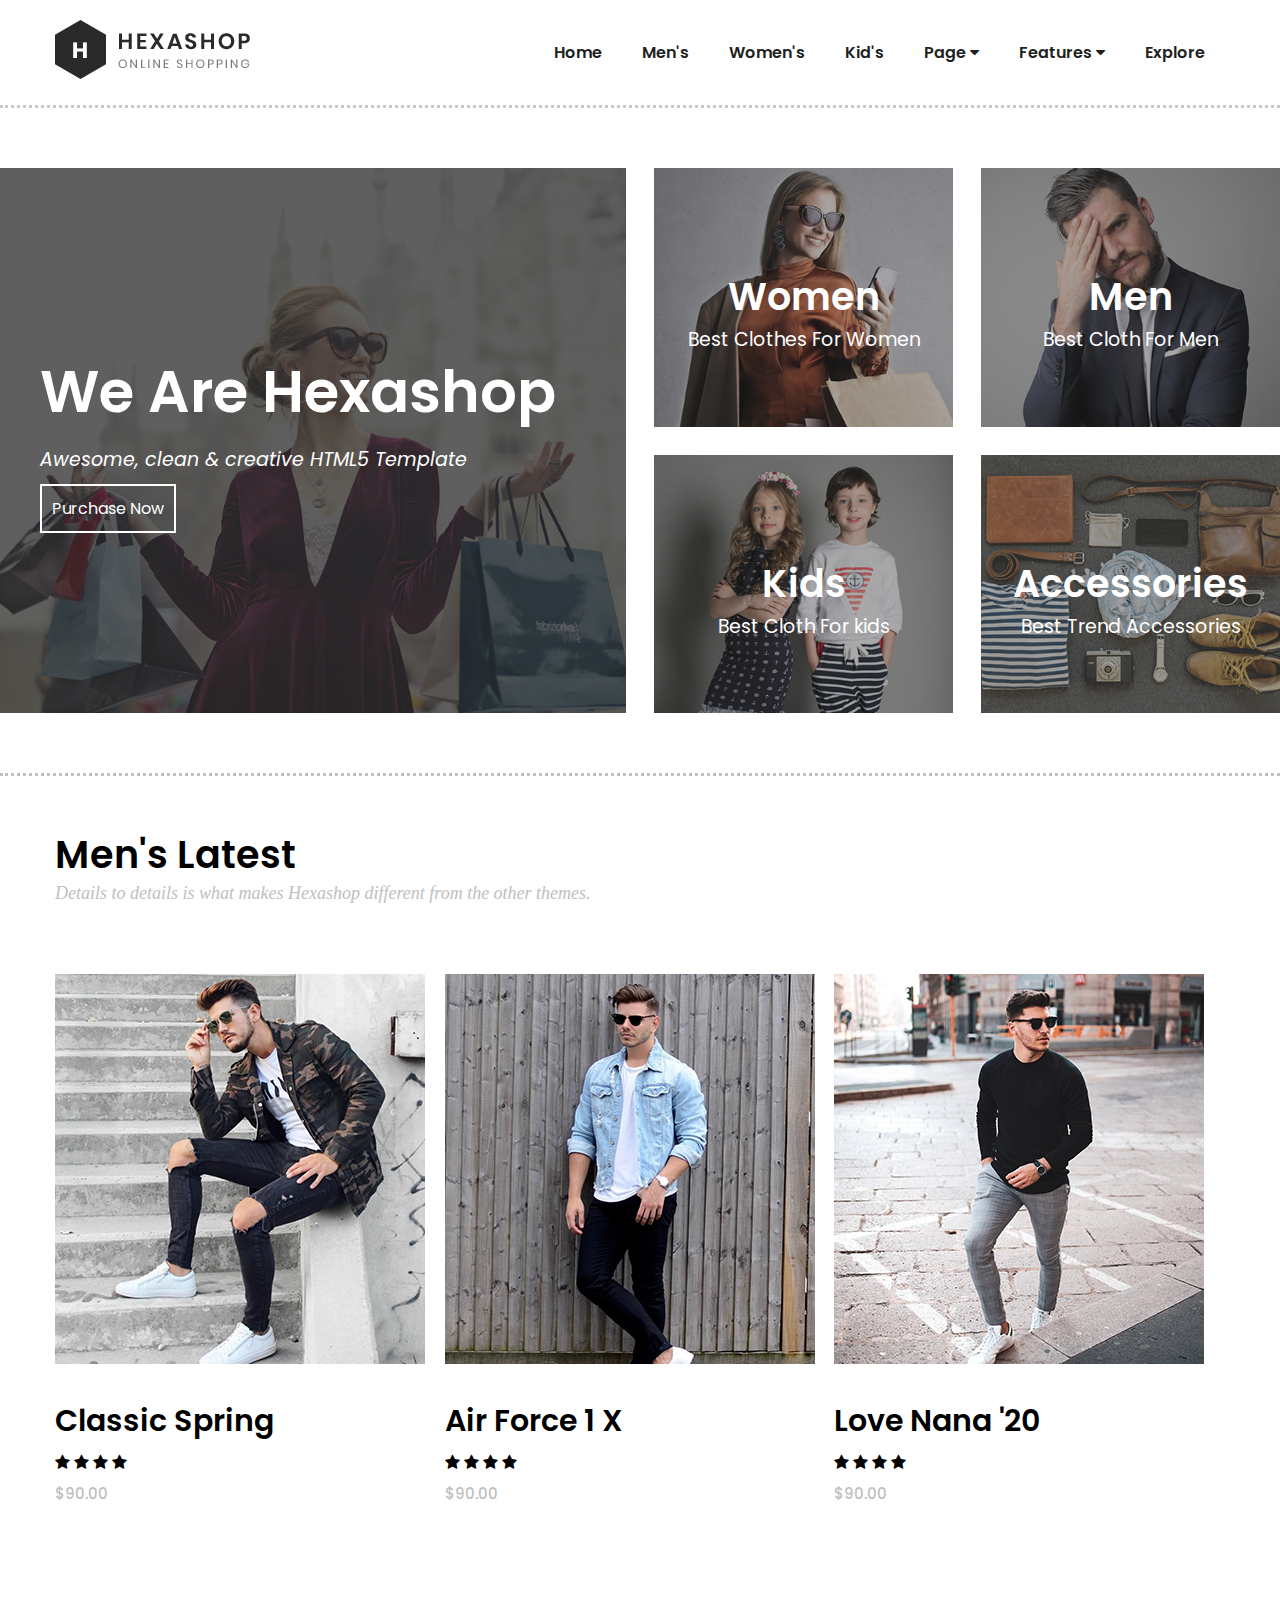
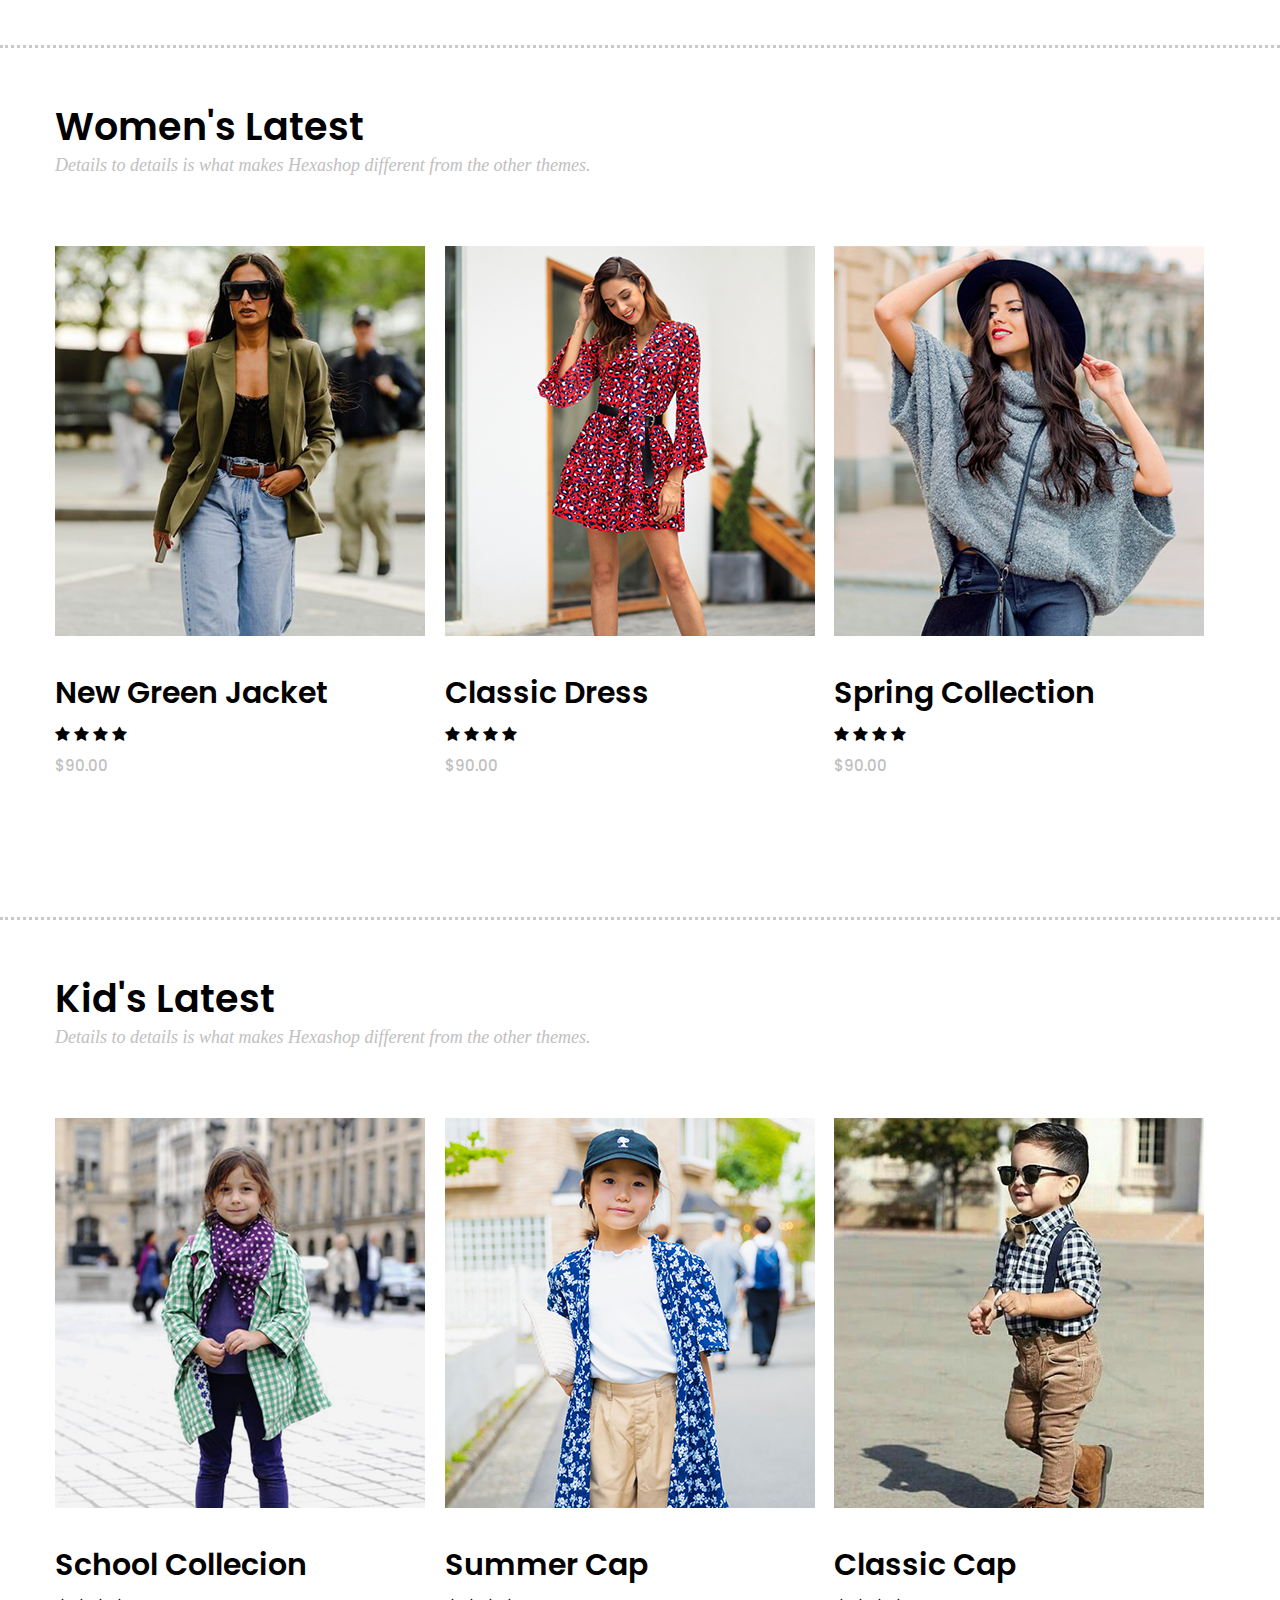
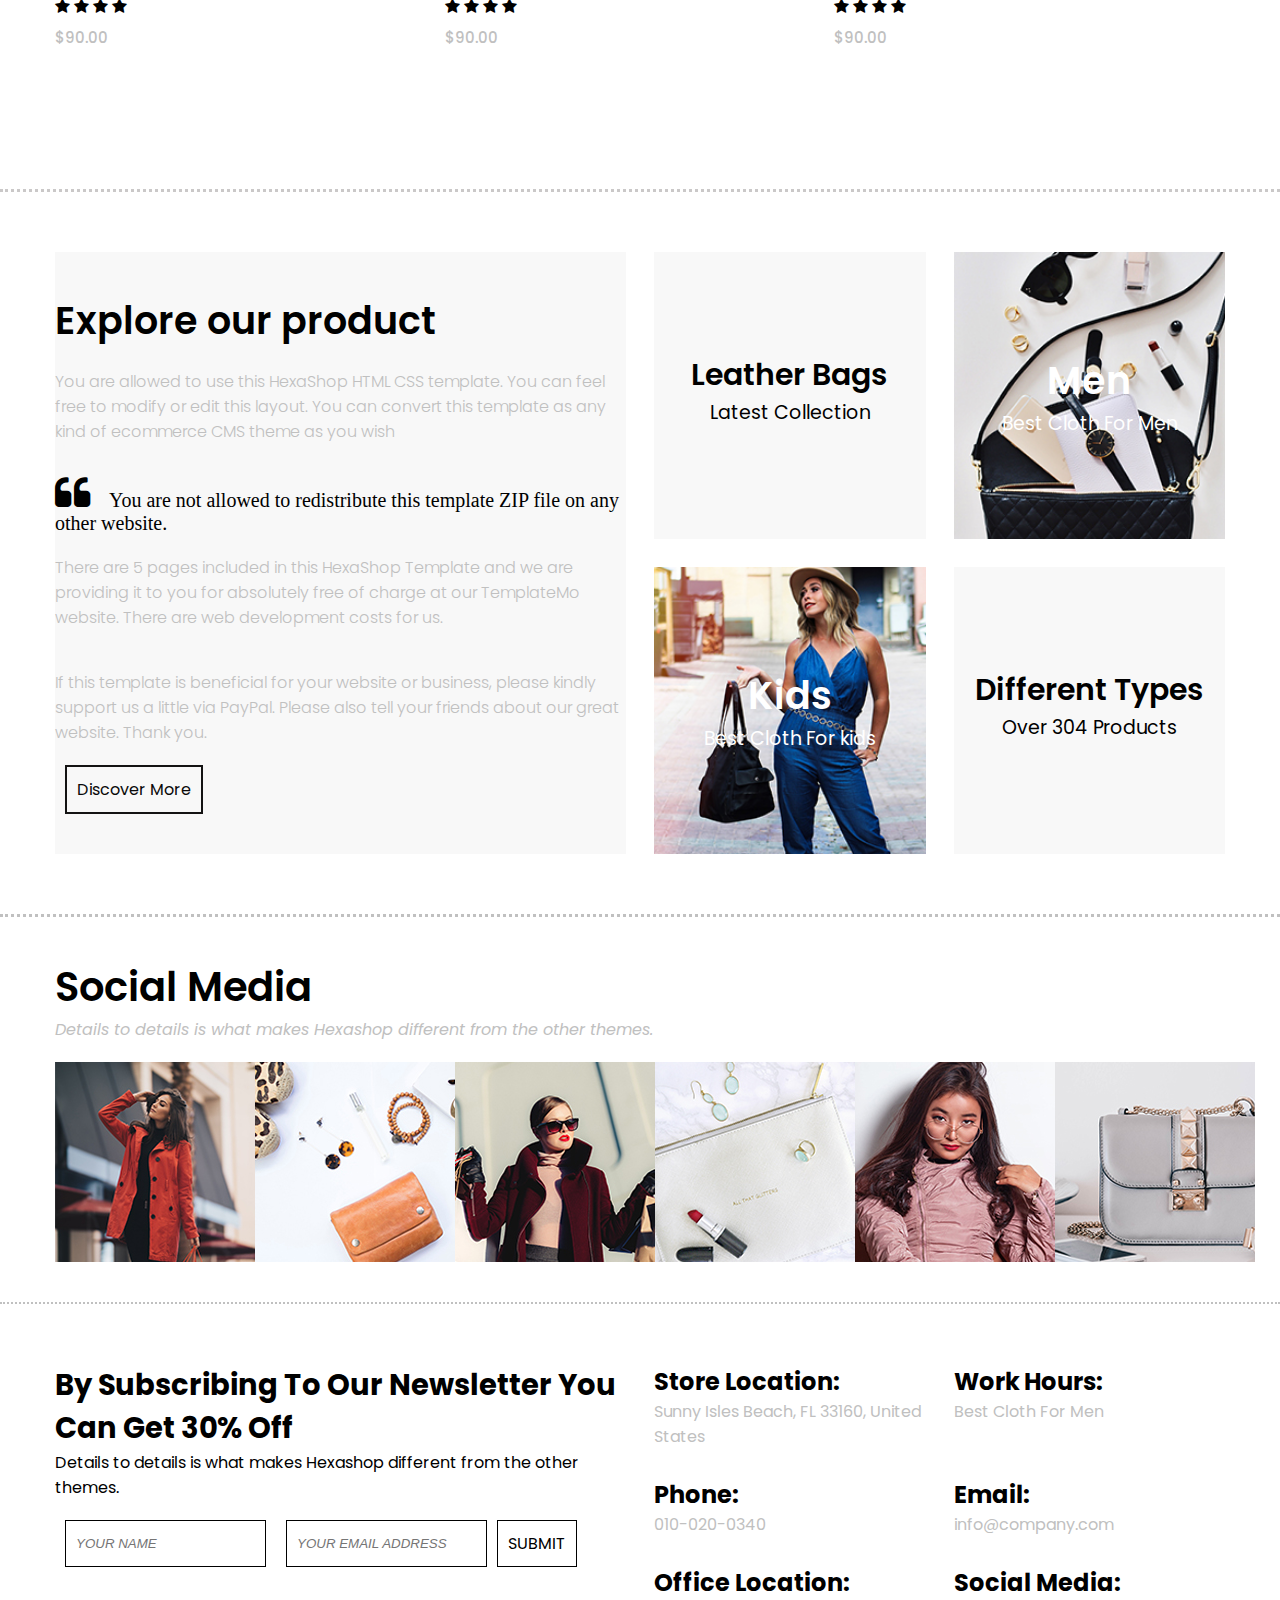
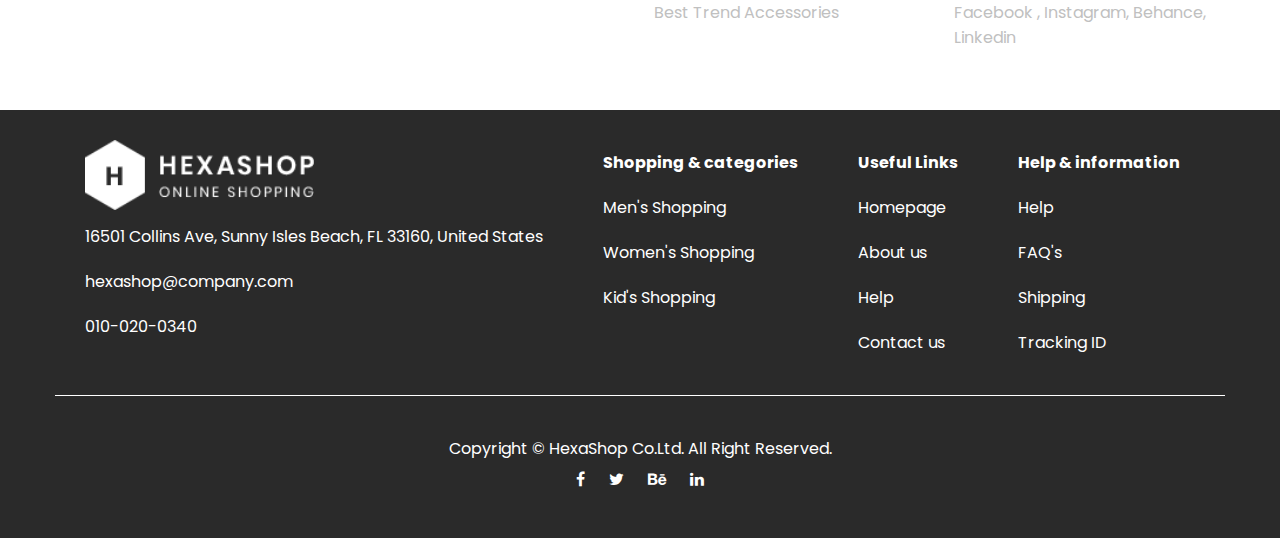
<file: index.html>
<!DOCTYPE html>
<html lang="en">
<head>
    <meta charset="UTF-8">
    <meta http-equiv="X-UA-Compatible" content="IE=edge">
    <meta name="viewport" content="width=device-width, initial-scale=1.0">
    <link rel="stylesheet" href="https://cdnjs.cloudflare.com/ajax/libs/font-awesome/4.7.0/css/font-awesome.min.css">
    <link rel="stylesheet" href="./CSS/style.css">
    <link rel="preconnect" href="https://fonts.googleapis.com" />
    <link rel="preconnect" href="https://fonts.gstatic.com" crossorigin />
    <link
      href="https://fonts.googleapis.com/css2?family=Poppins:wght@400;500;600&display=swap"
      rel="stylesheet"
    />
    <title>Hexashop</title>
</head>
<body>
    <header>
        <section class="header-section">
            <div class="container">
                <div class="nav-bar">
                    <div class="logo">
                        <img src="./images/logo.png" alt="logo">
                    </div>
                    <div class="navMenu">
                        <ul class="nav-ul" id="nav-ul">
                            <li class="nav-items"><a class="nav-links" href="#">Home</a></li>
                            <li class="nav-items"><a class="nav-links" href="#">Men's</a></li>
                            <li class="nav-items"><a class="nav-links" href="#">Women's</a></li>
                            <li class="nav-items"><a href="#">Kid's</a></li>
                            <li class="submenu nav-items"><a href="#">Page  <i class="fa fa-caret-down"></i></a>
                                <!-- <ul>
                                    <li><a href="#">About Us</a></li>
                                    <li><a href="#">Products</a></li>
                                    <li><a href="#">Single Product</a></li>
                                    <li><a href="#">Contact Us</a></li>
                                </ul> -->
                            </li>
                            <li class="submenu nav-items"><a class="nav-links" href="#">Features  <i class="fa fa-caret-down"></i></a>
                                <!-- <ul>
                                    <li><a href="#">Feature 1</a></li>
                                    <li><a href="#">Feature 2</a></li>
                                    <li><a href="#">Feature 3</a></li>
                                    <li><a href="#">Feature 4</a></li>
                                </ul> -->
                            </li>
                            <li class="nav-items"><a class="nav-links" href="#">Explore</a></li>
                        </ul>
                        <div class="hamburger" id="hamburger">
                                <i class="fa fa-bars"></i>
                        </div>
                    </div>
                </div>
            </div>
        </section>
    </header>
    <section class="category-section">
        <div class="category">
                
                    <div class="product-text1 Image1">
                        <h2>We Are Hexashop</h2>
                        <p>Awesome, clean & creative HTML5 Template</p>
                        <div class="btn">
                            <a href="#">Purchase Now</a>
                        </div>
                    </div>
                    <div class="product-text Image2 ">
                        <h2>Women</h2>
                        <p>Best Clothes For Women</p>
        
                    </div>
                    <div class="product-text Image3">
                        <h2>Men</h2>
                        <p>Best Cloth For Men</p>
                    </div>
                    <div class="product-text Image4">
                        <h2>Kids</h2>
                        <p>Best Cloth For kids</p>
                    </div>
                    <div class="product-text Image5">
                        <h2>Accessories</h2>
                        <p>Best Trend Accessories</p>
                    </div>
            
                <!-- <div class="item items6">Sixth</div> -->
            </div>
    </section>
    <section class="mens-section">
            <div class="container">
                <div class="items-wrapper">
                    <h1>Men's Latest</h1>
                    <span>Details to details is what makes Hexashop different from the other themes.</span>
                    <div class="items-container">
                        <div class="items-details">
                            <img src="images/men-01.jpg" alt="men 1 ">
                            <div class="items-name">
                                
                                <h2>Classic Spring</h2>
                                <i class="fa fa-star"></i>
                                <i class="fa fa-star"></i>
                                <i class="fa fa-star"></i>
                                <i class="fa fa-star"></i><br>
                                <p>$90.00</p>
                            
                            </div>
                        </div>
                        <div class="items-details">
                            <img src="images/men-02.jpg" alt="men 1 ">
                            <div class="items-name">
                                
                                <h2>Air Force 1 X</h2>
                                <i class="fa fa-star"></i>
                                <i class="fa fa-star"></i>
                                <i class="fa fa-star"></i>
                                <i class="fa fa-star"></i><br>
                                <p>$90.00</p>
                            
                            </div>
                        </div>
                        <div class="items-details">
                            <img src="images/men-03.jpg" alt="men 1 ">
                            <div class="items-name">
                                
                                <h2>Love Nana '20</h2>
                                <i class="fa fa-star"></i>
                                <i class="fa fa-star"></i>
                                <i class="fa fa-star"></i>
                                <i class="fa fa-star"></i><br>
                                <p>$90.00</p>
                            
                            </div>
                        </div>
                    </div>
                </div>

            </div>
    </section>
    <section class="womens-section">
            <div class="container">
                <div class="items-wrapper">
                    <h1>Women's Latest</h1>
                    <span>Details to details is what makes Hexashop different from the other themes.</span>
                    <div class="items-container">
                        <div class="items-details">
                            <img src="images/women-01.jpg" alt="men 1 ">
                            <div class="items-name">
                                
                                <h2>New Green Jacket</h2>
                                <i class="fa fa-star"></i>
                                <i class="fa fa-star"></i>
                                <i class="fa fa-star"></i>
                                <i class="fa fa-star"></i><br>
                                <p>$90.00</p>
                            
                            </div>
                        </div>
                        <div class="items-details">
                            <img src="images/women-02.jpg" alt="men 1 ">
                            <div class="items-name">
                                
                                <h2>Classic Dress</h2>
                                <i class="fa fa-star"></i>
                                <i class="fa fa-star"></i>
                                <i class="fa fa-star"></i>
                                <i class="fa fa-star"></i><br>
                                <p>$90.00</p>
                            
                            </div>
                        </div>
                        <div class="items-details">
                            <img src="images/women-03.jpg" alt="men 1 ">
                            <div class="items-name">
                                
                                <h2>Spring Collection</h2>
                                <i class="fa fa-star"></i>
                                <i class="fa fa-star"></i>
                                <i class="fa fa-star"></i>
                                <i class="fa fa-star"></i><br>
                                <p>$90.00</p>
                            
                            </div>
                        </div>
                    </div>
                </div>

            </div>
    </section>
    <section class="kids-section">
            <div class="container">
                <div class="items-wrapper">
                    <h1>Kid's Latest</h1>
                    <span>Details to details is what makes Hexashop different from the other themes.</span>
                    <div class="items-container">
                        <div class="items-details">
                            <img src="images/kid-01.jpg" alt="men 1 ">
                            <div class="items-name">
                                
                                <h2>School Collecion</h2>
                                <i class="fa fa-star"></i>
                                <i class="fa fa-star"></i>
                                <i class="fa fa-star"></i>
                                <i class="fa fa-star"></i><br>
                                <p>$90.00</p>
                            
                            </div>
                        </div>
                        <div class="items-details">
                            <img src="images/kid-02.jpg" alt="men 1 ">
                            <div class="items-name">
                                
                                <h2>Summer Cap</h2>
                                <i class="fa fa-star"></i>
                                <i class="fa fa-star"></i>
                                <i class="fa fa-star"></i>
                                <i class="fa fa-star"></i><br>
                                <p>$90.00</p>
                            
                            </div>
                        </div>
                        <div class="items-details">
                            <img src="images/kid-03.jpg" alt="men 1 ">
                            <div class="items-name">
                                
                                <h2>Classic Cap</h2>
                                <i class="fa fa-star"></i>
                                <i class="fa fa-star"></i>
                                <i class="fa fa-star"></i>
                                <i class="fa fa-star"></i><br>
                                <p>$90.00</p>
                            
                            </div>
                        </div>
                    </div>
                </div>

            </div>
    </section>

    <section class="product-section">
        <div class="container">
         <div class="category">
             
                    <div class="product-text2 product1">
                        <h4>Explore our product</h4>
                        <p>You are allowed to use this HexaShop HTML CSS template. You can feel free to modify or edit this layout. You can convert this template as any kind of ecommerce CMS theme as you wish</p>
                        <i class="fa fa-quote-left"></i>
                        <span> You are not allowed to redistribute this template ZIP file on any other website.</span>
                        <p>There are 5 pages included in this HexaShop Template and we are providing it to you for absolutely free of charge at our TemplateMo website. There are web development costs for us.</p>
                        <p>If this template is beneficial for your website or business, please kindly support us a little via PayPal. Please also tell your friends about our great website. Thank you.</p>
                        <div class="btn btn-1">
                            <a href="#">Discover More</a>
                        </div>
                    </div>
                    <div class="product-text product-color product2 ">
                        <h2>Leather Bags</h2>
                        <p>Latest Collection</p>
        
                    </div>
                    <div class="product-text product3">
                        <h2>Men</h2>
                        <p>Best Cloth For Men</p>
                    </div>
                    <div class="product-text product4">
                        <h2>Kids</h2>
                        <p>Best Cloth For kids</p>
                    </div>
                    <div class="product-text product-color product5">
                        <h2>Different Types</h2>
                        <p>Over 304 Products</p>
                    </div>
            
                <!-- <div class="item items6">Sixth</div> -->
            </div>
        </div>
    </section>
    <section class="social-media-section">
        <div class="container">
            <div class="social-media">
                <h2>Social Media</h2>
                <p>Details to details is what makes Hexashop different from the other themes.</p>
                <div class="social-image">
                    <img src="./images/instagram-01.jpg" alt="">
                    <img src="./images/instagram-02.jpg" alt="">
                    <img src="./images/instagram-03.jpg" alt="">
                    <img src="./images/instagram-04.jpg" alt="">
                    <img src="./images/instagram-05.jpg" alt="">
                    <img src="./images/instagram-06.jpg" alt="">
                </div>
            </div>
        </div>
    </section>
    <section class="subscribe-section">
        <div class="container">
        <div class="subscribe ">
            
                    <div class="product-text3 items1">
                        <h4>By Subscribing To Our Newsletter You Can Get 30% Off</h4>
                        <p>Details to details is what makes Hexashop different from the other themes.</p>
                        <div class="btns">
                            <input type="text" name="" id="" placeholder="Your Name">
                            <input type="text" name="" id="" placeholder="Your Email Address">
                            <a href="#">SUBMIT</a>
                        </div>
                    </div>
                    <div class="product-wrappe  items2 ">
                        <h2>Store Location:</h2>
                        <p>Sunny Isles Beach, FL 33160, United States</p>
        
                    </div>
                    <div class="product-wrappe items3">
                        <h2>Work Hours:</h2>
                        <p>Best Cloth For Men</p>
                    </div>
                    <div class="product-wrappe  items4">
                        <h2>Phone:</h2>
                        <p>010-020-0340</p>
                    </div>
                    <div class="product-wrappe  items5">
                        <h2>Email:</h2>
                        <p>info@company.com</p>
                    </div>
                    <div class="product-wrappe  items6">
                        <h2>Office Location:</h2>
                        <p>Best Trend Accessories</p>
                    </div>
                    <div class="product-wrappe  items7">
                        <h2>Social Media:</h2>
                        <p> <a href="#">Facebook</a> , <a href="#">Instagram</a>, <a href="#">Behance</a>, <a href="#">Linkedin</a></p>
                    </div>
            
                <!-- <div class="item items6">Sixth</div> -->
            </div>
        </div>
    </section>
    <footer>
        <section class="footer-sec">
            <div class="container">
                <div class="footer-wrappe">
                    <div class="footer-content">
                        <img src="./images/white-logo.png" alt="logo">
                        <li><a href="#">16501 Collins Ave, Sunny Isles Beach, FL 33160, United States</a></li>
                        <li><a href="#">hexashop@company.com</a></li>
                        <li><a href="#">010-020-0340</a></li>
                    </div>
                    <div class="footer-content">
                        <h4>Shopping & categories</h4>
                        <li><a href="#">Men's Shopping</a></li>
                        <li><a href="#">Women's Shopping </a></li>
                        <li><a href="#">Kid's Shopping</a></li>
                    </div>
                    <div class="footer-content">
                        <h4>Useful Links</h4>
                        <li><a href="#">Homepage</a></li>
                        <li><a href="#">About us </a></li>
                        <li><a href="#">Help</a></li>
                        <li><a href="#">Contact us</a></li>
                    </div>
                    <div class="footer-content">
                        <h4>Help & information</h4>
                        <li><a href="#">Help</a></li>
                        <li><a href="#">FAQ's</a></li>
                        <li><a href="#">Shipping</a></li>
                        <li><a href="#">Tracking ID</a></li>
                    </div>
            </div>
            <div class="copyright">
                <p>Copyright &#169 HexaShop Co.Ltd. All Right Reserved.</p>
               <i class="fa fa-facebook"><a href="#"></a></i>
               <i class="fa fa-twitter"><a href="#"></a></i>
               <i class="fa fa-behance"><a href="#"></a></i>
               <i class="fa fa-linkedin"><a href="#"></a></i>

            </div>
            </div>
        </section>
    </footer>
    <script src="script.js"></script>
</body>
</html>
</file>
<file: CSS/style.css>
* {
  margin: 0;
  padding: 0;
}
img {
  width: 100%;
}
a,
h1,
h2,
h3,
h4,
p {
  font-family: "Poppins", sans-serif;
}
.header-section {
  border-bottom: 3px dotted rgb(202, 200, 200);
  /* background-color: aqua; */
}
.container {
  max-width: 1170px;
  margin: 0 auto;
}
.nav-bar {
  margin: 20px 0;
  display: flex;

  justify-content: space-between;
}
.navMenu ul {
  padding: 20px 0;
  display: flex;
}
.navMenu li {
  list-style: none;
}
.navMenu a {
  font-weight: 600;
  /* font-size: 0px; */
  padding: 20px;
  color: rgb(34, 31, 31);
  text-decoration: none;
}
.hamburger {
  display: none;
  cursor: pointer;
  font-size: 40px;
  font-weight: 600;
}
/* Catagory Section */
.category-section {
  /* background-color: aqua; */
  border-bottom: 3px dotted silver;
}
.category {
  width: 100%;
  display: grid;
  grid-template-columns: repeat(4, 1fr);
  grid-gap: 28px;
  /* height: 100vh; */
  /* height: 130vh; */
  grid-template-areas:
    "photoone photoone  phototwo photothree"
    "photoone photoone  photofour photofive";
  margin: 60px 0;
}

.Image1 {
  grid-area: photoone;
  background-image: url(../images/left-banner-image.jpg);
  /* background-color: rgb(129, 146, 146); */
}
.Image2 {
  grid-area: phototwo;
  background-image: url(../images/baner-right-image-01.jpg);
  /* background-color: blue; */
  background-color: rgb(129, 146, 146);
}
.Image3 {
  grid-area: photothree;
  background-image: url(../images/baner-right-image-02.jpg);
  /* background-color: blueviolet; */
  background-size: cover;
}
.Image4 {
  grid-area: photofour;
  background-image: url(../images/baner-right-image-03.jpg);
  background-size: cover;
}
.Image5 {
  grid-area: photofive;
  background-image: url(../images/baner-right-image-04.jpg);
}
.Image1,
.Image2,
.Image3,
.Image4,
.Image5 {
  background-size: cover;
  background-position: center;
  background-repeat: no-repeat;
}

.product-text1 {
  color: #fff;
  padding: 180px 40px;
  /* padding-top: 180px; */
}
.product-text1 h2 {
  font-size: 58px;
  font-weight: 600;
}
.product-text1 p {
  padding: 10px 0;
  font-size: 19px;
  font-weight: 400;
  font-style: italic;
}
.product-text1 a {
  display: inline-block;
  text-decoration: none;
  border: 2px solid #fff;
  padding: 10px;
  color: #fff;
}
.product-text {
  color: #fff;
  padding: 100px 0 0 0;
  text-align: center;
}
.product-text h2 {
  font-size: 38px;
  font-weight: 600;
}
.product-text p {
  font-size: 19px;
  font-weight: 400;
}

/* Mens-section */
.mens-section {
  border-bottom: 3px dotted rgb(202, 200, 200);
  /* background-color: aqua; */
}
.items-wrapper {
  padding: 50px 0;
}
.items-wrapper h1 {
  font-size: 38px;
  font-weight: 600;
}
.items-wrapper span {
  font-size: 18px;
  font-weight: 400;
  font-style: italic;
  color: silver;
}
.items-container {
  display: flex;
  /* justify-content: center; */
}
.items-details {
  padding: 70px 0;
  width: 33.3%;
}
.items-details img {
  padding: 0 auto;
  width: 95%;
}
.items-name {
  padding: 20px 0;
}
.items-name h2 {
  padding: 10px 0;
  font-size: 30px;
  font-weight: 600;
}
.items-name p {
  padding-top: 10px;
  font-size: 15px;
  font-weight: 500;
  color: silver;
}

/* Womens section */

.womens-section {
  border-bottom: 3px dotted rgb(202, 200, 200);
}

/* Kid's Section */
.kids-section {
  border-bottom: 3px dotted rgb(202, 200, 200);
}

/* product detail*/
.product-section {
  /* background-color: aqua; */
  border-bottom: 3px dotted silver;
}
.product {
  width: 100%;
  display: grid;
  grid-template-columns: repeat(4, 1fr);
  grid-gap: 28px;
  grid-template-areas:
    "photoone photoone  phototwo photothree"
    "photoone photoone  photofour photofive";
  margin: 60px 0;
}
.product1 {
  grid-area: photoone;
  background-color: #f8f8f8;
  /* background-color: rgb(129, 146, 146); */
}
.product2 {
  grid-area: phototwo;
  /* background-image: url(../images/baner-right-image-01.jpg); */
  /* background-color: blue; */
  background-color: #f8f8f8;
}
.product3 {
  grid-area: photothree;
  background-image: url(../images/explore-image-01.jpg);
  /* background-color: blueviolet; */
}
.product4 {
  grid-area: photofour;
  background-image: url(../images/explore-image-02.jpg);
}
.product5 {
  grid-area: photofive;
  background-color: #f8f8f8;
}
.product1,
.product2,
.product3,
.product4,
.product5 {
  background-size: cover;
  background-position: center;
  background-repeat: no-repeat;
}
.product-text2 {
  padding: 40px 0;
}
.product-text2 h4 {
  font-size: 38px;
  font-weight: 600;
}
.product-text2 p {
  padding: 20px 0;
  /* font-size: 18px; */
  /* font-style: italic; */
  color: silver;
  font-weight: 300;
}
.product-text2 i {
  font-size: 38px;
  margin-right: 15px;
  margin-top: 10px;
}
.product-text2 span {
  font-size: 20px;
  font-weight: 500;
}
.product-color {
  color: black;
}
.product-color h2 {
  font-size: 30px;
}

.btn-1 {
  margin: 0 10px;
}
.btn-1 a {
  display: inline-block;
  text-decoration: none;
  border: 2px solid rgb(20, 19, 19);
  padding: 10px;
  color: rgb(10, 9, 9);
}
/* Social Media */
.social-media-section {
  border-bottom: 2px dotted silver;
}
.social-media {
  margin: 40px 0;
}
.social-media h2 {
  font-size: 40px;
  font-weight: 600;
}
.social-media p {
  color: silver;
  /* font-size: 20px; */
  font-style: italic;
}
.social-image {
  margin: 20px 0;
  display: flex;
}

/* subcribe section */
.subscribe {
  width: 100%;
  display: grid;
  grid-template-columns: repeat(4, 1fr);
  grid-gap: 28px;
  grid-template-areas:
    "photoone photoone  phototwo photothree"
    "photoone photoone  photofour photofive"
    "photoone photoone  photosix photoseven";
  margin: 60px 0;
}
.items1 {
  grid-area: photoone;
}
.items2 {
  grid-area: phototwo;
}
.items3 {
  grid-area: photothree;
}
.items4 {
  grid-area: photofour;
}
.items5 {
  grid-area: photofive;
}
.items6 {
  grid-area: photosix;
}
.items7 {
  grid-area: photoseven;
}
.btns {
  padding: 20px 0;
  display: flex;
}
.btns input {
  font-style: italic;
  color: silver;
  text-transform: uppercase;
  margin: 0 10px;
  padding: 10px;
  border: 1px solid black;
}
.btns a {
  display: inline-block;
  text-decoration: none;
  color: black;
  border: 1px solid black;
  padding: 10px;
}
.product-text3 h4 {
  font-size: 29px;
  font-weight: bolder;
}
.product-wrappe p {
  color: silver;
}
.product-wrappe p a {
  text-decoration: none;
  color: silver;
}

/* Footer Section */
.footer-sec {
  background-color: #2a2a2a;
}
.footer-wrappe {
  display: flex;
  border-bottom: 1px solid #fff;
}
.footer-content {
  padding: 30px 30px;
  color: #fff;
}
.footer-content h4 {
  padding: 10px 0;
}
.footer-content img {
  width: 50%;
}
.footer-content li {
  padding: 10px 0;
  list-style: none;
}
.footer-content a {
  color: #fff;
  padding: 20px 0;
  text-decoration: none;
  transition: color 1s;
}
.footer-content a:hover {
  color: rgb(126, 115, 115);
}
.copyright {
  text-align: center;
  color: #fff;
  padding: 40px 0;
}
.copyright i {
  padding: 10px;
  transition: color 1s;
  cursor: pointer;
}
.copyright i:hover {
  color: wheat;
}

@media (max-width: 1240px) {
  .container {
    max-width: 1024px;
  }

  .social-image {
    flex-wrap: wrap;
    justify-content: center;
    align-items: center;
  }
  .social-image img {
    width: 30%;
  }
}

@media (max-width: 1024px) and (min-width: 768px) {
  .container {
    min-width: 768px;
    margin-left: 20px;
    margin-right: 20px;
  }
  .nav-bar {
  }
  .navMenu a {
    padding: 0 10px;
  }
  .category {
    width: 100%;
    display: grid;
    grid-template-columns: repeat(auto, 1fr);
    grid-gap: 28px;
    /* height: 100vh; */
    /* height: 130vh; */
    grid-template-areas:
      "photoone photoone photoone photoone"
      "photoone photoone photoone photoone"
      "phototwo phototwo photothree photothree "
      "photofour photofour photofive photofive";
    margin: 60px 0;
  }
  .product-text1 {
    padding: 30px 20px;
  }
  .product-text {
    padding: 30px 0;
  }
  .items-name h2 {
    font-size: 20px;
  }
  .subscribe {
    width: 100%;
    display: grid;
    grid-template-columns: repeat(2, 1fr);
    grid-gap: 28px;
    grid-template-areas:
      "photoone photoone"
      "phototwo  photothree "
      "photofour photofive"
      " photosix photoseven";
    margin: 60px 0;
  }
}

@media (max-width: 767px) and (min-width: 320px) {
  .container {
    min-width: 320px;
  }
  .category {
    width: 100%;
    display: grid;
    grid-template-columns: repeat(1, 1fr);
    grid-gap: 28px;
    /* height: 100vh; */
    /* height: 130vh; */
    grid-template-areas:
      "photoone photoone"
      "phototwo phototwo"
      "photothree photothree"
      "photofour photofour"
      "photofive photofive";
    margin: 60px 0;
  }
  .items-container {
    flex-direction: column;
    justify-content: center;
    align-items: center;
  }
  .items-details {
    padding: 10px 0;
    width: 80%;
  }
  .subscribe {
    width: 100%;
    display: grid;
    grid-template-columns: repeat(2, 1fr);
    grid-gap: 28px;
    grid-template-areas:
      "photoone photoone"
      "phototwo  photothree "
      "photofour photofive"
      " photosix photoseven";
    margin: 60px 0;
  }
  .btns {
    flex-direction: column;
  }
  .btns input {
    margin: 20px 10px;
    border-radius: 10px;
  }
  .btns a {
    border-radius: 10px;
    margin: 0 auto;
    text-align: center;
    width: 20%;
    /* margin: 20px 0; */
  }
  .footer-wrappe {
    flex-direction: column;
    /* flex-wrap: wrap; */
  }
  .hamburger {
    display: block;
  }
  #nav-ul {
    display: none;
    width: 100%;
  }
  #nav-ul.show {
    display: flex;
  }
}
</file>
